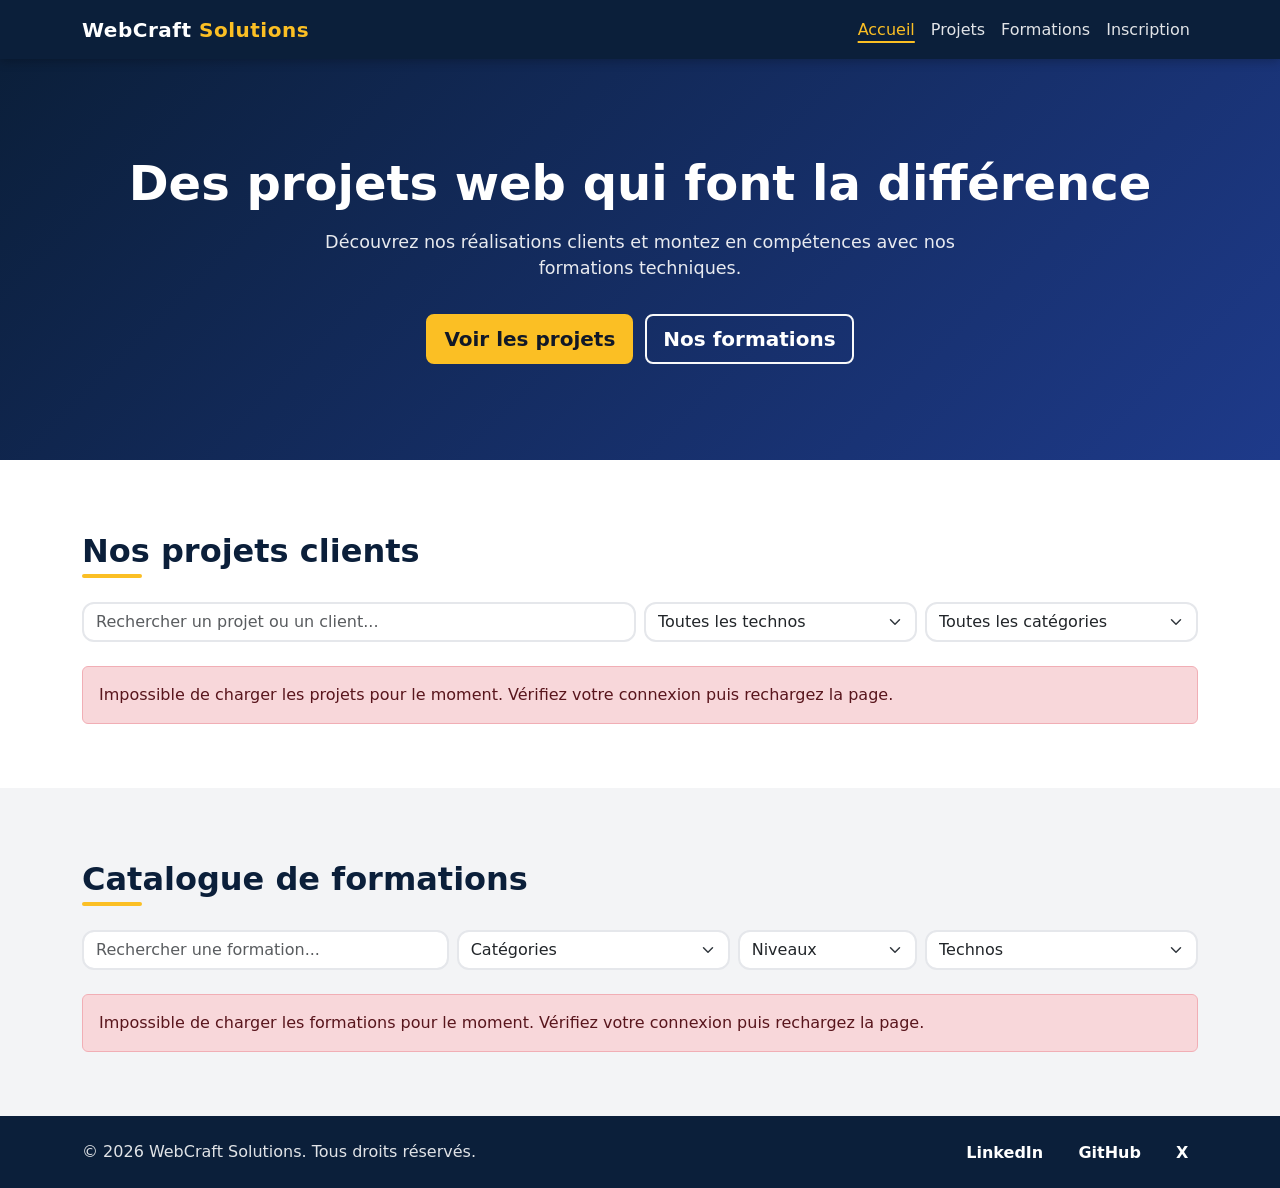
<file: index.html>
<!DOCTYPE html>
<html lang="en">
<head>
    <meta charset="UTF-8">
    <meta name="viewport" content="width=device-width, initial-scale=1.0">
    <meta name="description" content="Portail WebCraft Solutions : portfolio de projets clients et catalogue de formations techniques.">
    <title>WebCraft-Solutions</title>
    <link rel="stylesheet" href="https://cdn.jsdelivr.net/npm/bootstrap@5.3.3/dist/css/bootstrap.min.css">
    <link rel="stylesheet" href="css/style.css">
</head>
<body>
    <header>
        <nav class="navbar navbar-expand-md navbar-dark site-nav sticky-top" aria-label="Navigation principale">
            <div class="container">
            <a class="navbar-brand logo" href="index.html">
                WebCraft <span>Solutions</span>
            </a>

            <button class="navbar-toggler" type="button"
                    data-bs-toggle="collapse"
                    data-bs-target="#mainMenu"
                    aria-controls="mainMenu"
                    aria-expanded="false"
                    aria-label="Ouvrir le menu">
                <span class="navbar-toggler-icon"></span>
            </button>

            <div class="collapse navbar-collapse" id="mainMenu">
                <ul class="navbar-nav ms-auto">
                <li class="nav-item">
                    <a class="nav-link active" aria-current="page" href="#accueil">Accueil</a>
                </li>
                <li class="nav-item">
                    <a class="nav-link" href="#projets">Projets</a>
                </li>
                <li class="nav-item">
                    <a class="nav-link" href="#formations">Formations</a>
                </li>
                <li class="nav-item">
                    <a class="nav-link" href="inscription.html">Inscription</a>
                </li>
                </ul>
            </div>
            </div>
        </nav>
</header>
    <main>
        <section id="accueil" class="hero" aria-labelledby="hero-title">
            <div class="container text-center">
                <h1 id="hero-title" class="hero-title">Des projets web qui font la différence</h1>
                <p class="hero-subtitle">Découvrez nos réalisations clients et montez en compétences avec nos formations techniques.</p>
                <div class="hero-actions">
                <a href="#projets" class="btn btn-accent btn-lg">Voir les projets</a>
                <a href="#formations" class="btn btn-outline-light btn-lg">Nos formations</a>
                </div>
            </div>
        </section>

         <section id="projets" class="section" aria-labelledby="projets-title">
            <div class="container">
                <h2 id="projets-title" class="section-title">Nos projets clients</h2>

                <!-- Barre de filtres -->
                <form class="filters row g-2 mb-4" role="search" aria-label="Filtrer les projets">
                    <div class="col-12 col-md-6">
                        <label for="project-search" class="visually-hidden">Rechercher un projet</label>
                        <input type="search" id="project-search" class="form-control" placeholder="Rechercher un projet ou un client...">
                    </div>
                    <div class="col-6 col-md-3">
                        <label for="project-tech" class="visually-hidden">Filtrer par technologie</label>
                        <select id="project-tech" class="form-select">
                        <option value="">Toutes les technos</option>
                        </select>
                    </div>
                    <div class="col-6 col-md-3">
                        <label for="project-category" class="visually-hidden">Filtrer par catégorie</label>
                        <select id="project-category" class="form-select">
                            <option value="">Toutes les catégories</option>
                        </select>
                    </div>
                    </form>

                
                <div id="projects-loader" class="loader-wrapper" role="status">
                    <span class="loader" aria-hidden="true"></span>
                </div>
                <div id="projects-error" class="alert alert-danger d-none" role="alert"></div>
                    <p id="projects-count" class="results-count" aria-live="polite"></p>
                <div id="projects-grid" class="row g-4"></div>
            </div>
    </section>

    
    <section id="formations" class="section section-alt" aria-labelledby="formations-title">
      <div class="container">
        <h2 id="formations-title" class="section-title">Catalogue de formations</h2>

        <form class="filters row g-2 mb-4" role="search" aria-label="Filtrer les formations">
          <div class="col-12 col-md-6 col-lg-4">
            <label for="course-search" class="visually-hidden">Rechercher une formation</label>
            <input type="search" id="course-search" class="form-control" placeholder="Rechercher une formation...">
          </div>
          <div class="col-6 col-md-2 col-lg-3">
            <label for="course-category" class="visually-hidden">Filtrer par catégorie</label>
            <select id="course-category" class="form-select">
              <option value="">Catégories</option>
            </select>
          </div>
          <div class="col-6 col-md-2 col-lg-2">
            <label for="course-level" class="visually-hidden">Filtrer par niveau</label>
            <select id="course-level" class="form-select">
              <option value="">Niveaux</option>
            </select>
          </div>
          <div class="col-12 col-md-2 col-lg-3">
            <label for="course-tech" class="visually-hidden">Filtrer par technologie</label>
            <select id="course-tech" class="form-select">
              <option value="">Technos</option>
            </select>
          </div>
        </form>

        <div id="courses-loader" class="loader-wrapper" role="status">
          <span class="loader" aria-hidden="true"></span>
          <span class="visually-hidden">Chargement des formations...</span>
        </div>
        <div id="courses-error" class="alert alert-danger d-none" role="alert"></div>

        <p id="courses-count" class="results-count" aria-live="polite"></p>

        <div id="courses-grid" class="row g-4"></div>
      </div>
    </section>
    </main>

    
    <div class="modal fade" id="projectModal" tabindex="-1" role="dialog" aria-labelledby="projectModalTitle" aria-hidden="true">
        <div class="modal-dialog modal-lg modal-dialog-centered modal-dialog-scrollable">
        <div class="modal-content">
            <div class="modal-header">
            <h3 class="modal-title h5" id="projectModalTitle">Projet</h3>
            <button type="button" class="btn-close" data-bs-dismiss="modal" aria-label="Fermer"></button>
            </div>
            
            <div class="modal-body" id="projectModalBody"></div>
        </div>
        </div>
    </div>

    <div class="modal fade" id="courseModal" tabindex="-1" role="dialog" aria-labelledby="courseModalTitle" aria-hidden="true">
    <div class="modal-dialog modal-lg modal-dialog-centered modal-dialog-scrollable">
      <div class="modal-content">
        <div class="modal-header">
          <h3 class="modal-title h5" id="courseModalTitle">Formation</h3>
          <button type="button" class="btn-close" data-bs-dismiss="modal" aria-label="Fermer"></button>
        </div>
        <div class="modal-body" id="courseModalBody"></div>
        <div class="modal-footer">
          <a href="inscription.html" id="courseModalCta" class="btn btn-accent">S'inscrire maintenant</a>
        </div>
      </div>
    </div>
  </div>
  
  
  <footer class="site-footer">
    <div class="container d-flex flex-column flex-md-row justify-content-between align-items-center gap-3">
      <p class="mb-0">&copy; 2026 WebCraft Solutions. Tous droits réservés.</p>
      <ul class="social-links" aria-label="Réseaux sociaux">
        <li><a href="https://www.linkedin.com" target="_blank" rel="noopener" aria-label="LinkedIn (nouvel onglet)">LinkedIn</a></li>
        <li><a href="https://github.com" target="_blank" rel="noopener" aria-label="GitHub (nouvel onglet)">GitHub</a></li>
        <li><a href="https://x.com" target="_blank" rel="noopener" aria-label="X (nouvel onglet)">X</a></li>
      </ul>
    </div>
  </footer>

  <script src="https://cdn.jsdelivr.net/npm/bootstrap@5.3.3/dist/js/bootstrap.bundle.min.js"></script>
  <script src="js/main.js"></script>
  
</body>

</html>
</file>
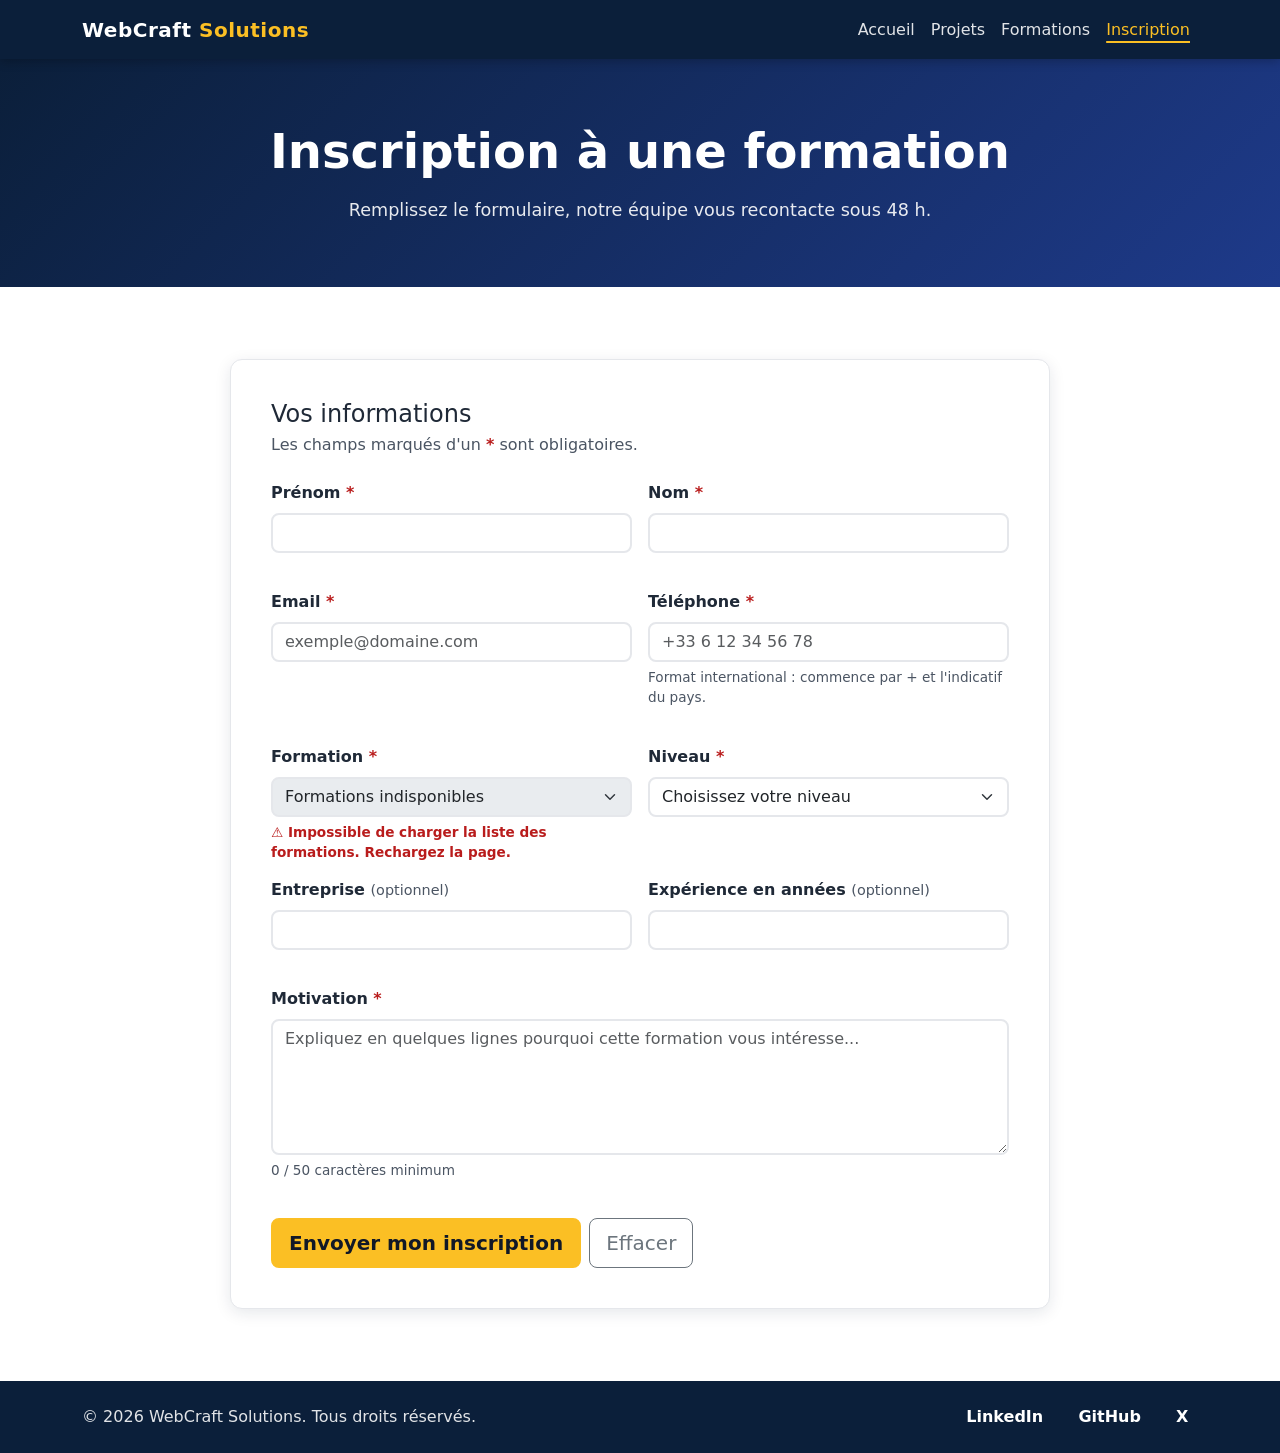
<file: inscription.html>
<!DOCTYPE html>
<html lang="fr">
<head>
  <meta charset="UTF-8">
  <meta name="viewport" content="width=device-width, initial-scale=1.0">
  <meta name="description" content="Inscription aux formations techniques de WebCraft Solutions.">
  <title>WebCraft Inscription</title>

  
  <link rel="stylesheet" href="https://cdn.jsdelivr.net/npm/bootstrap@5.3.3/dist/css/bootstrap.min.css">

  <link rel="stylesheet" href="css/style.css">
</head>
<body>
  <header>
    <nav class="navbar navbar-expand-md navbar-dark site-nav sticky-top" aria-label="Navigation principale">
      <div class="container">
        <a class="navbar-brand logo" href="index.html">WebCraft <span>Solutions</span></a>

        <button class="navbar-toggler" type="button" data-bs-toggle="collapse" data-bs-target="#mainMenu"
                aria-controls="mainMenu" aria-expanded="false" aria-label="Ouvrir le menu">
          <span class="navbar-toggler-icon"></span>
        </button>

        <div class="collapse navbar-collapse" id="mainMenu">
          <ul class="navbar-nav ms-auto">
            <li class="nav-item"><a class="nav-link" href="index.html#accueil">Accueil</a></li>
            <li class="nav-item"><a class="nav-link" href="index.html#projets">Projets</a></li>
            <li class="nav-item"><a class="nav-link" href="index.html#formations">Formations</a></li>
            <li class="nav-item"><a class="nav-link active" aria-current="page" href="inscription.html">Inscription</a></li>
          </ul>
        </div>
      </div>
    </nav>
  </header>

  <main>

    
    <section class="page-header" aria-labelledby="page-title">
      <div class="container text-center">
        <h1 id="page-title" class="page-title">Inscription à une formation</h1>
        <p class="page-subtitle">Remplissez le formulaire, notre équipe vous recontacte sous 48 h.</p>
      </div>
    </section>

    <section class="section" aria-labelledby="form-title">
      <div class="container">
        <div class="form-card">
          <h2 id="form-title" class="h4 mb-1">Vos informations</h2>
          <p class="form-hint">Les champs marqués d'un <span class="required" aria-hidden="true">*</span> sont obligatoires.</p>
          <form id="registration-form">
            <div class="row g-3">

              
              <div class="col-12 col-md-6">
                <label for="firstname" class="form-label">Prénom <span class="required" aria-hidden="true">*</span></label>
                <input type="text" id="firstname" name="firstname" class="form-control"
                       autocomplete="given-name" required aria-describedby="firstname-error">
                <p id="firstname-error" class="field-error" aria-live="polite"></p>
              </div>

              
              <div class="col-12 col-md-6">
                <label for="lastname" class="form-label">Nom <span class="required" aria-hidden="true">*</span></label>
                <input type="text" id="lastname" name="lastname" class="form-control"
                       autocomplete="family-name" required aria-describedby="lastname-error">
                <p id="lastname-error" class="field-error" aria-live="polite"></p>
              </div>

              
              <div class="col-12 col-md-6">
                <label for="email" class="form-label">Email <span class="required" aria-hidden="true">*</span></label>
                <input type="email" id="email" name="email" class="form-control"
                       autocomplete="email" placeholder="exemple@domaine.com" required aria-describedby="email-error">
                <p id="email-error" class="field-error" aria-live="polite"></p>
              </div>

              
              <div class="col-12 col-md-6">
                <label for="phone" class="form-label">Téléphone <span class="required" aria-hidden="true">*</span></label>
                <input type="tel" id="phone" name="phone" class="form-control"
                       autocomplete="tel" placeholder="+33 6 12 34 56 78" required aria-describedby="phone-help phone-error">
                <p id="phone-help" class="field-help">Format international : commence par + et l'indicatif du pays.</p>
                <p id="phone-error" class="field-error" aria-live="polite"></p>
              </div>

              
              <div class="col-12 col-md-6">
                <label for="course" class="form-label">Formation <span class="required" aria-hidden="true">*</span></label>
                <select id="course" name="course" class="form-select" required aria-describedby="course-error">
                  <option value="">Chargement des formations...</option>
                </select>
                <p id="course-error" class="field-error" aria-live="polite"></p>
              </div>

              
              <div class="col-12 col-md-6">
                <label for="level" class="form-label">Niveau <span class="required" aria-hidden="true">*</span></label>
                <select id="level" name="level" class="form-select" required aria-describedby="level-error">
                  <option value="">Choisissez votre niveau</option>
                  <option value="Débutant">Débutant</option>
                  <option value="Intermédiaire">Intermédiaire</option>
                  <option value="Avancé">Avancé</option>
                </select>
                <p id="level-error" class="field-error" aria-live="polite"></p>
              </div>

              <div class="col-12 col-md-6">
                <label for="company" class="form-label">Entreprise <span class="optional">(optionnel)</span></label>
                <input type="text" id="company" name="company" class="form-control" autocomplete="organization">
              </div>

             
              <div class="col-12 col-md-6">
                <label for="experience" class="form-label">Expérience en années <span class="optional">(optionnel)</span></label>
                <input type="number" id="experience" name="experience" class="form-control"
                       min="0" max="50" step="1" aria-describedby="experience-error">
                <p id="experience-error" class="field-error" aria-live="polite"></p>
              </div>

              
              <div class="col-12">
                <label for="motivation" class="form-label">Motivation <span class="required" aria-hidden="true">*</span></label>
                <textarea id="motivation" name="motivation" class="form-control" rows="5" required
                          aria-describedby="motivation-counter motivation-error"
                          placeholder="Expliquez en quelques lignes pourquoi cette formation vous intéresse..."></textarea>
                <p id="motivation-counter" class="field-help">0 / 50 caractères minimum</p>
                <p id="motivation-error" class="field-error" aria-live="polite"></p>
              </div>

              
              <div class="col-12 d-flex flex-column flex-sm-row gap-2">
                <button type="submit" class="btn btn-accent btn-lg">Envoyer mon inscription</button>
                <button type="reset" class="btn btn-outline-secondary btn-lg">Effacer</button>
              </div>

            </div>
          </form>
        </div>
      </div>
    </section>

  </main>

  
    
  <div class="modal fade" id="successModal" tabindex="-1" role="dialog" aria-labelledby="successModalTitle" aria-hidden="true">
    <div class="modal-dialog modal-dialog-centered">
      <div class="modal-content">
        <div class="modal-header">
          <h2 class="modal-title h5" id="successModalTitle">Inscription envoyée</h2>
          <button type="button" class="btn-close" data-bs-dismiss="modal" aria-label="Fermer"></button>
        </div>
        <div class="modal-body" id="successModalBody"></div>
        <div class="modal-footer">
          <button type="button" class="btn btn-accent" data-bs-dismiss="modal">Parfait</button>
        </div>
      </div>
    </div>
  </div>

  
  <footer class="site-footer">
    <div class="container d-flex flex-column flex-md-row justify-content-between align-items-center gap-3">
      <p class="mb-0">&copy; 2026 WebCraft Solutions. Tous droits réservés.</p>
      <ul class="social-links" aria-label="Réseaux sociaux">
        <li><a href="https://www.linkedin.com" target="_blank" rel="noopener" aria-label="LinkedIn (nouvel onglet)">LinkedIn</a></li>
        <li><a href="https://github.com" target="_blank" rel="noopener" aria-label="GitHub (nouvel onglet)">GitHub</a></li>
        <li><a href="https://x.com" target="_blank" rel="noopener" aria-label="X (nouvel onglet)">X</a></li>
      </ul>
    </div>
  </footer>

  <script src="https://cdn.jsdelivr.net/npm/bootstrap@5.3.3/dist/js/bootstrap.bundle.min.js"></script>
  <script src="js/main.js"></script>
</body>
</html>
</file>
<file: css/style.css>
/* ---------- 1. Variables (charte graphique) ---------- */
:root {
  
  --color-dark: #0b1f3a;          
  --color-dark-2: #1e3a8a;        
  --color-accent: #fbbf24;        
  --color-accent-hover: #f59e0b;
  --color-on-accent: #111827;     
  --color-light: #ffffff;
  --color-text: #1f2937;
  --color-muted: #4b5563;         
  --color-border: #e5e7eb;
  --color-bg-alt: #f3f4f6;

  /* Couleurs d'état */
  --color-success: #15803d;
  --color-success-bg: #dcfce7;
  --color-error: #b91c1c;
  --color-error-bg: #fee2e2;
  --color-info: #1d4ed8;
  --color-info-bg: #dbeafe;

  --font-main: system-ui, -apple-system, "Segoe UI", Roboto, sans-serif;
  --radius: 0.75rem;
  --radius-pill: 999px;
  --shadow: 0 4px 16px rgba(11, 31, 58, 0.1);
  --shadow-hover: 0 12px 28px rgba(11, 31, 58, 0.18);
  --transition: 0.25s ease;
}


html {
  scroll-behavior: smooth;
  scroll-padding-top: 70px;      
}

body {
  font-family: var(--font-main);
  color: var(--color-text);
  background-color: var(--color-light);
  display: flex;
  flex-direction: column;
  min-height: 100vh;
}

main {
  flex: 1;                         /* footer toujours en bas de page */
}


a:focus-visible,
button:focus-visible,
input:focus-visible,
select:focus-visible,
textarea:focus-visible {
  outline: 3px solid var(--color-accent);
  outline-offset: 2px;
}


.site-nav {
  background-color: var(--color-dark);   /* fond opaque : jamais transparent */
  box-shadow: 0 2px 10px rgba(0, 0, 0, 0.25);
}

.logo {
  font-weight: 800;
  letter-spacing: 0.5px;
  color: var(--color-light)
}

.logo span {
  color: var(--color-accent);
}

.site-nav .nav-link {
  color: rgba(255, 255, 255, 0.88);      
  font-weight: 500;
  padding: 0.6rem 0.9rem;
  border-radius: 0.5rem;
  transition: color var(--transition), background-color var(--transition);
}

.site-nav .nav-link:hover {
  color: var(--color-light);
  background-color: rgba(255, 255, 255, 0.1);
}


.site-nav .nav-link.active {
  color: var(--color-accent);
  text-decoration: underline;
  text-decoration-thickness: 2px;
  text-underline-offset: 6px;
}

.site-nav .navbar-toggler {
  border: 2px solid rgba(255, 255, 255, 0.6);
}

.site-nav .navbar-collapse {
  background-color: var(--color-dark);
  margin-top: 0.5rem;
  padding: 0.5rem 0;
  border-top: 1px solid rgba(255, 255, 255, 0.15);
}


.hero,
.page-header {
  background: linear-gradient(135deg, var(--color-dark), var(--color-dark-2));
  color: var(--color-light);
}

.hero {
  padding: 4rem 0;
}

.page-header {
  padding: 3rem 0;
}

.hero-title,
.page-title {
  font-size: 2rem;
  font-weight: 800;
  animation: fadeInUp 0.8s ease-out both;      
}

.hero-subtitle,
.page-subtitle {
  font-size: 1.1rem;
  color: rgba(255, 255, 255, 0.9);
  margin: 1rem auto 0;
  max-width: 40rem;
  animation: fadeInUp 0.8s ease-out 0.2s both;
}

.hero-subtitle {
  margin-bottom: 2rem;
}

.hero-actions {
  display: flex;
  flex-direction: column;
  gap: 0.75rem;
  animation: fadeInUp 0.8s ease-out 0.4s both;
}


@keyframes fadeInUp {
  from { opacity: 0; transform: translateY(24px); }
  to   { opacity: 1; transform: translateY(0); }
}

@keyframes spin {
  to { transform: rotate(360deg); }
}


.btn-accent {
  background-color: var(--color-accent);
  color: var(--color-on-accent);
  border: 2px solid var(--color-accent);
  font-weight: 700;
  transition: background-color var(--transition), transform var(--transition);
}

.btn-accent:hover,
.btn-accent:focus-visible {
  background-color: var(--color-accent-hover);
  border-color: var(--color-accent-hover);
  color: var(--color-on-accent);
  transform: translateY(-2px);
}

.btn-accent:disabled,
.btn-accent.disabled {
  background-color: var(--color-border);
  border-color: var(--color-border);
  color: var(--color-muted);
}


.hero .btn-outline-light {
  border-width: 2px;
  font-weight: 700;
  color: var(--color-light);
  transition: background-color var(--transition), color var(--transition), transform var(--transition);
}

.hero .btn-outline-light:hover,
.hero .btn-outline-light:focus-visible {
  background-color: var(--color-light);
  color: var(--color-dark);            /* inversion : bleu nuit sur blanc */
  transform: translateY(-2px);
}


.btn-details {
  background-color: transparent;
  color: var(--color-dark-2);
  border: 2px solid var(--color-dark-2);
  font-weight: 600;
  transition: background-color var(--transition), color var(--transition);
}

.btn-details:hover,
.btn-details:focus-visible {
  background-color: var(--color-dark-2);
  color: var(--color-light);
}


.section {
  padding: 3rem 0;
}

.section-alt {
  background-color: var(--color-bg-alt);
}

.section-title {
  font-size: 1.6rem;
  font-weight: 800;
  color: var(--color-dark);
  margin-bottom: 1.5rem;
  position: relative;
  padding-bottom: 0.5rem;
}


.section-title::after {
  content: "";
  position: absolute;
  left: 0;
  bottom: 0;
  width: 60px;
  height: 4px;
  border-radius: var(--radius-pill);
  background-color: var(--color-accent);
}


.filters .form-control,
.filters .form-select {
  border-radius: var(--radius);
  border: 2px solid var(--color-border);
  transition: border-color var(--transition), box-shadow var(--transition);
}

.filters .form-control:focus,
.filters .form-select:focus {
  border-color: var(--color-dark-2);
  box-shadow: 0 0 0 0.2rem rgba(30, 58, 138, 0.2);
}

.results-count {
  color: var(--color-muted);
  font-size: 0.95rem;
  margin-bottom: 1rem;
}


.loader-wrapper {
  display: flex;
  justify-content: center;
  padding: 3rem 0;
}

.loader {
  width: 48px;
  height: 48px;
  border: 5px solid var(--color-border);
  border-top-color: var(--color-dark-2);
  border-radius: 50%;
  animation: spin 0.9s linear infinite;
}


.empty-state {
  text-align: center;
  color: var(--color-muted);
  padding: 2rem 1rem;
  border: 2px dashed var(--color-border);
  border-radius: var(--radius);
}

.item-card {
  height: 100%;
  display: flex;
  flex-direction: column;
  background-color: var(--color-light);
  border: 1px solid var(--color-border);
  border-radius: var(--radius);
  overflow: hidden;
  box-shadow: var(--shadow);
  transition: transform var(--transition), box-shadow var(--transition);
  animation: fadeInUp 0.5s ease-out both;
}

.item-card:hover {
  transform: translateY(-6px);
  box-shadow: var(--shadow-hover);
}

.item-card-img-wrapper {
  position: relative;
}

.item-card-img {
  width: 100%;
  height: 180px;
  object-fit: cover;
  display: block;
  background-color: var(--color-bg-alt);
}

.item-card-body {
  flex: 1;
  display: flex;
  flex-direction: column;
  gap: 0.6rem;
  padding: 1.1rem;
}

.item-card-title {
  font-size: 1.15rem;
  font-weight: 700;
  color: var(--color-dark);
  margin: 0;
}

.item-card-subtitle {
  color: var(--color-muted);
  font-size: 0.95rem;
  margin: 0;
}

.item-card-meta {
  display: flex;
  flex-wrap: wrap;
  gap: 0.4rem 1rem;
  font-size: 0.9rem;
  color: var(--color-muted);
  margin: 0;
}

.item-card-price {
  font-size: 1.2rem;
  font-weight: 800;
  color: var(--color-dark);
}

.rating {
  color: #92400e;          
  font-weight: 700;
}

.item-card-actions {
  margin-top: auto;
  display: flex;
  flex-wrap: wrap;
  gap: 0.5rem;
  padding-top: 0.5rem;
}

.item-card-actions .btn {
  flex: 1;
}

.badge-list {
  display: flex;
  flex-wrap: wrap;
  gap: 0.35rem;
  list-style: none;
  padding: 0;
  margin: 0;
}

.tag {
  display: inline-block;
  padding: 0.25rem 0.65rem;
  border-radius: var(--radius-pill);
  font-size: 0.78rem;
  font-weight: 600;
  line-height: 1.4;
}

.tag-tech {
  background-color: var(--color-info-bg);
  color: var(--color-info);
}

.tag-category {
  background-color: var(--color-dark);
  color: var(--color-light);
}


.tag-level-debutant {
  background-color: var(--color-success-bg);
  color: var(--color-success);
}

.tag-level-intermediaire {
  background-color: #fef3c7;
  color: #92400e;
}

.tag-level-avance {
  background-color: var(--color-error-bg);
  color: var(--color-error);
}

.tag-status {
  position: absolute;
  top: 0.75rem;
  right: 0.75rem;
  box-shadow: 0 2px 6px rgba(0, 0, 0, 0.2);
}

.tag-available {
  background-color: var(--color-success);
  color: var(--color-light);
}

.tag-full {
  background-color: var(--color-error);
  color: var(--color-light);
}


.modal-content {
  border: none;
  border-radius: var(--radius);
  overflow: hidden;
}

.modal-header {
  background-color: var(--color-dark);
  color: var(--color-light);
}

.modal-header .btn-close {
  filter: invert(1);               
  opacity: 0.9;
}

.modal-img {
  width: 100%;
  max-height: 260px;
  object-fit: cover;
  border-radius: var(--radius);
  margin-bottom: 1rem;
}

.modal-section-title {
  font-size: 1rem;
  font-weight: 700;
  color: var(--color-dark);
  margin: 1.2rem 0 0.5rem;
}

.check-list {
  list-style: none;
  padding: 0;
  margin: 0;
}

.check-list li {
  padding: 0.3rem 0 0.3rem 1.6rem;
  position: relative;
}

.check-list li::before {
  content: "✓";
  position: absolute;
  left: 0;
  color: var(--color-success);
  font-weight: 800;
}

.info-grid {
  display: grid;
  grid-template-columns: 1fr;
  gap: 0.5rem;
  margin: 0;
}

.info-grid dt {
  font-size: 0.8rem;
  text-transform: uppercase;
  letter-spacing: 0.5px;
  color: var(--color-muted);
}

.info-grid dd {
  margin: 0 0 0.4rem;
  font-weight: 600;
}


.form-card {
  max-width: 820px;
  margin: 0 auto;
  background-color: var(--color-light);
  border: 1px solid var(--color-border);
  border-radius: var(--radius);
  box-shadow: var(--shadow);
  padding: 1.5rem 1.1rem;
}

.form-hint {
  color: var(--color-muted);
  margin-bottom: 1.5rem;
}

.required {
  color: var(--color-error);
  font-weight: 700;
}

.optional {
  color: var(--color-muted);
  font-weight: 400;
  font-size: 0.9rem;
}

.form-label {
  font-weight: 600;
}

.form-card .form-control,
.form-card .form-select {
  border: 2px solid var(--color-border);
  border-radius: 0.5rem;
  transition: border-color var(--transition), box-shadow var(--transition), background-color var(--transition);
}

/* État : focus */
.form-card .form-control:focus,
.form-card .form-select:focus {
  border-color: var(--color-dark-2);
  box-shadow: 0 0 0 0.2rem rgba(30, 58, 138, 0.2);
}


.form-card .form-control.is-invalid,
.form-card .form-select.is-invalid {
  border-color: var(--color-error);
  background-color: #fffafa;
}

.form-card .form-control.is-invalid:focus,
.form-card .form-select.is-invalid:focus {
  box-shadow: 0 0 0 0.2rem rgba(185, 28, 28, 0.2);
}

/* État : succès */
.form-card .form-control.is-valid,
.form-card .form-select.is-valid {
  border-color: var(--color-success);
}

.form-card .form-control.is-valid:focus,
.form-card .form-select.is-valid:focus {
  box-shadow: 0 0 0 0.2rem rgba(21, 128, 61, 0.2);
}

.field-help {
  font-size: 0.85rem;
  color: var(--color-muted);
  margin: 0.3rem 0 0;
}

.field-help.is-complete {
  color: var(--color-success);
  font-weight: 600;
}


.field-error {
  font-size: 0.85rem;
  color: var(--color-error);
  font-weight: 600;
  margin: 0.3rem 0 0;
  min-height: 1.2em;
}

.field-error:not(:empty)::before {
  content: "⚠ ";
}


.site-footer {
  background-color: var(--color-dark);
  color: rgba(255, 255, 255, 0.88);
  padding: 1.5rem 0;
  text-align: center;
}

.social-links {
  display: flex;
  gap: 1rem;
  list-style: none;
  padding: 0;
  margin: 0;
}

.social-links a {
  color: var(--color-light);
  text-decoration: none;
  font-weight: 600;
  padding: 0.3rem 0.6rem;
  border-radius: 0.4rem;
  transition: color var(--transition), background-color var(--transition);
}

.social-links a:hover,
.social-links a:focus-visible {
  color: var(--color-on-accent);
  background-color: var(--color-accent);
}


@media (min-width: 768px) {
  .site-nav .navbar-collapse {
    background-color: transparent;
    margin-top: 0;
    padding: 0;
    border-top: none;
  }

  .hero {
    padding: 6rem 0;
  }

  .page-header {
    padding: 4rem 0;
  }

  .hero-title,
  .page-title {
    font-size: 3rem;
  }

  .hero-actions {
    flex-direction: row;
    justify-content: center;
  }

  .section {
    padding: 4.5rem 0;
  }

  .section-title {
    font-size: 2rem;
  }

  .form-card {
    padding: 2.5rem;
  }

  .info-grid {
    grid-template-columns: repeat(2, 1fr);
  }

  .site-footer {
    text-align: left;
  }
}


@media (prefers-reduced-motion: reduce) {
  html {
    scroll-behavior: auto;
  }

  *,
  *::before,
  *::after {
    animation: none !important;
    transition: none !important;
  }
}
</file>
